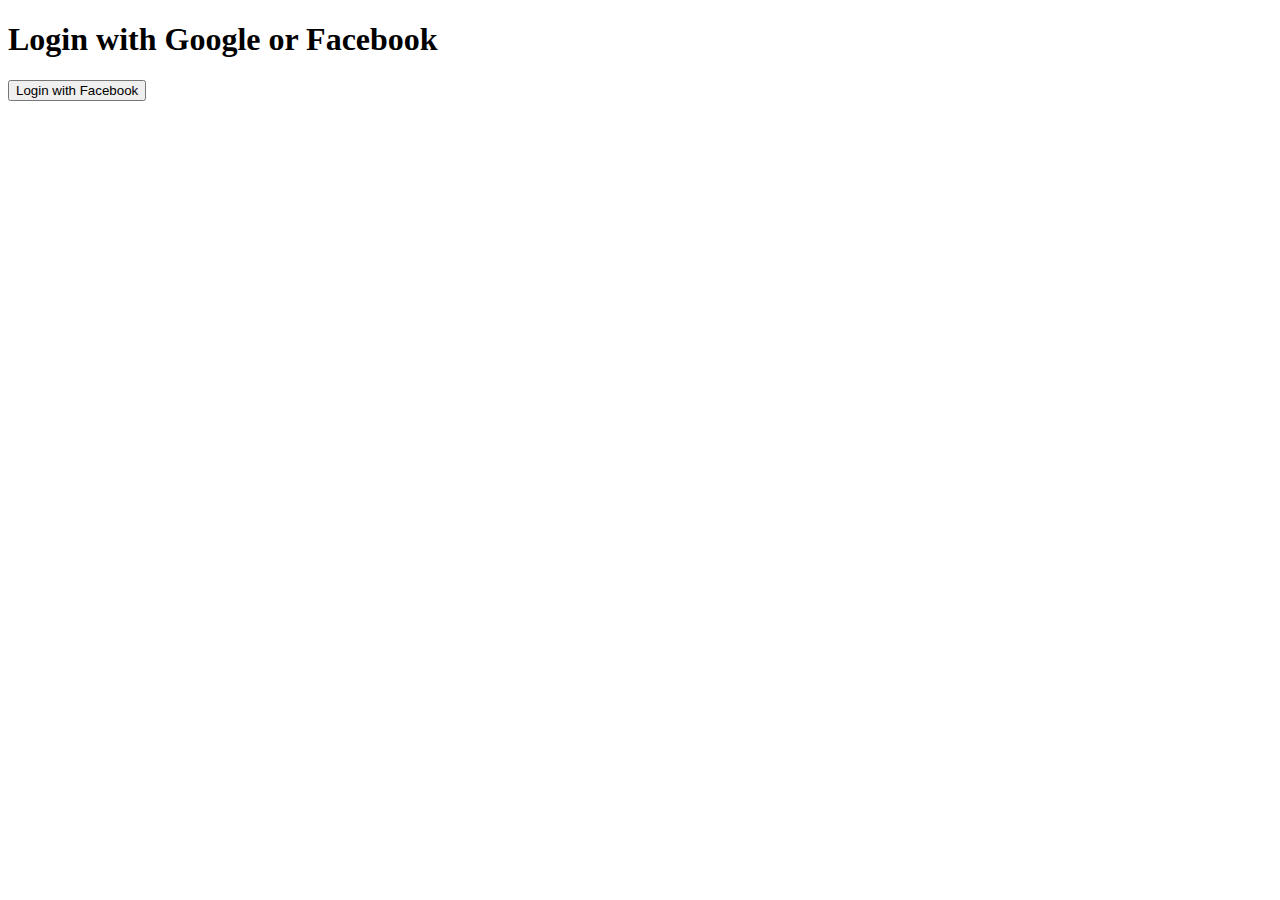
<file: 2024/2024B/OAuthSample/1/index.html>
<!DOCTYPE html>
<html lang="en">
<head>
  <meta charset="UTF-8">
  <meta name="viewport" content="width=device-width, initial-scale=1.0">
  <title>OAuth Authentication</title>
</head>
<body>
  <h1>Login with Google or Facebook</h1>

  <!-- Google Sign-In Button -->
  <div id="googleSignInDiv"></div>

  <!-- Facebook Login Button -->
  <button id="facebookLoginButton">Login with Facebook</button>

  <div id="result"></div>

  <!-- Google Platform Library -->
  <script src="https://accounts.google.com/gsi/client" async defer></script>

  <!-- Facebook SDK -->
  <script async defer crossorigin="anonymous" src="https://connect.facebook.net/en_US/sdk.js"></script>

  <!-- Include External JavaScript -->
  <script src="auth.js" defer></script>
</body>
</html>
</file>
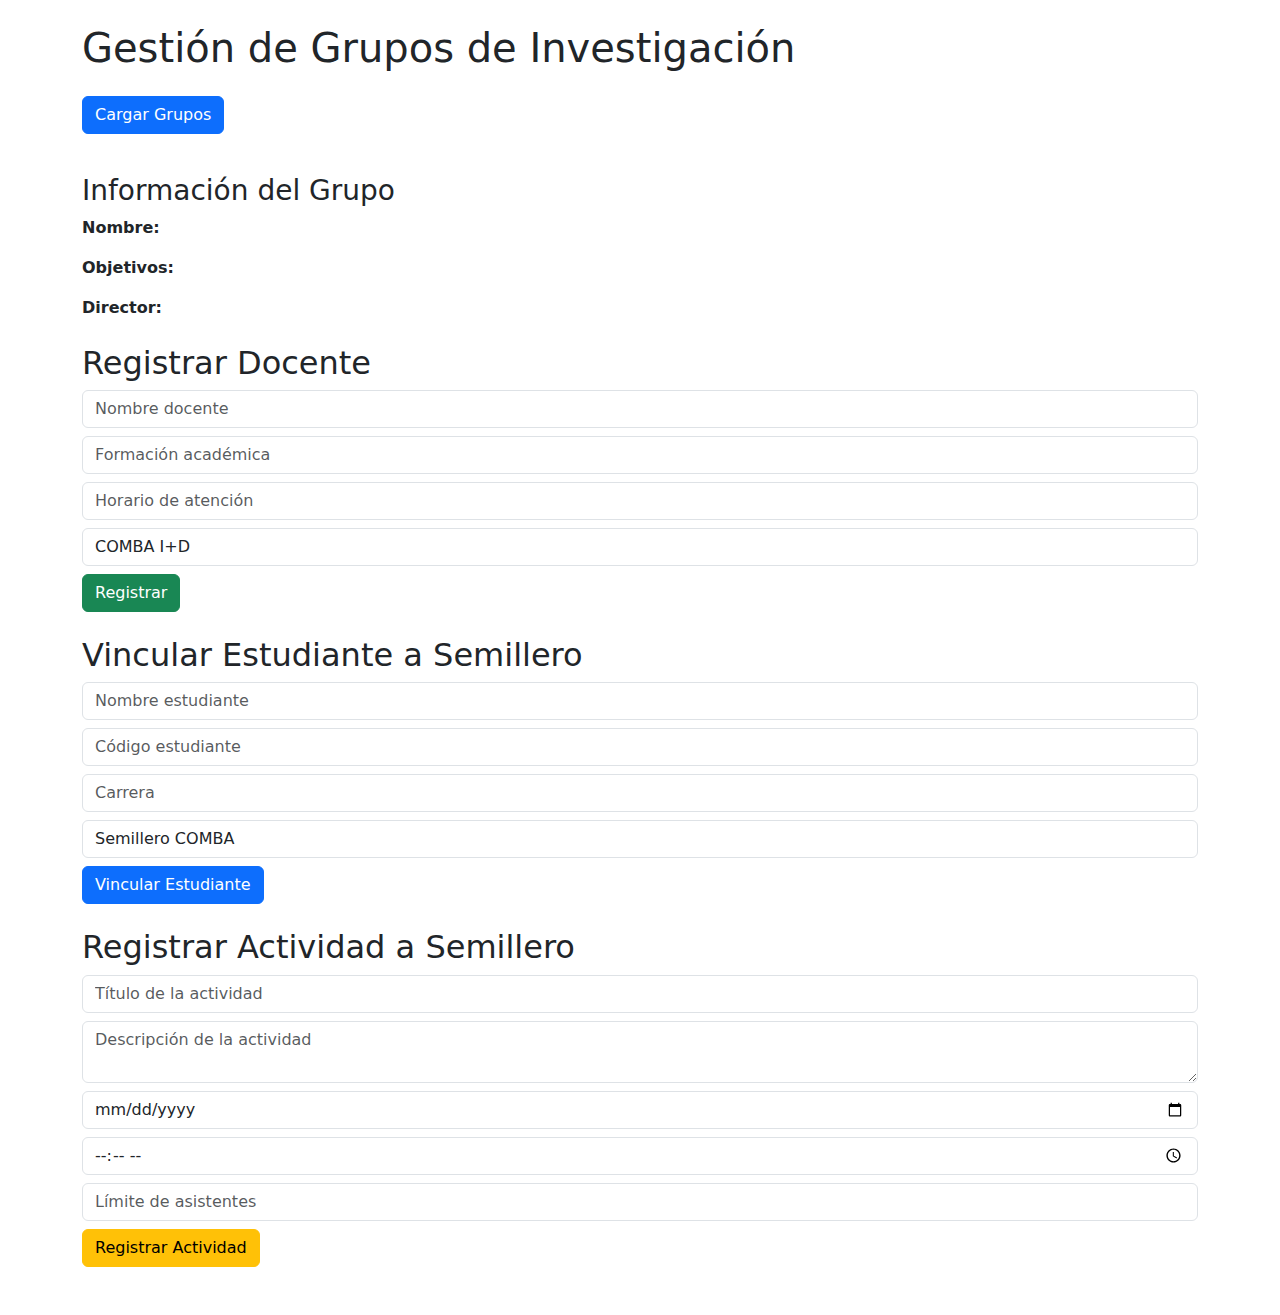
<file: 2025B/codigo1/Untitled-1.html>
<!DOCTYPE html>
<html lang="es">

<head>
    <meta charset="UTF-8">
    <meta name="viewport" content="width=device-width, initial-scale=1.0">
    <title>Grupos de Investigación</title>
    <link rel="stylesheet" href="https://cdn.jsdelivr.net/npm/bootstrap@5.3.0/dist/css/bootstrap.min.css">
</head>

<body class="container py-4">
    <h1 class="mb-4">Gestión de Grupos de Investigación</h1>

    <!-- Listado de grupos (GET) -->
    <button id="btnCargar" class="btn btn-primary mb-3">Cargar Grupos</button>
    <ul id="listaGrupos" class="list-group mb-4"></ul>
    <!-- Información del Grupo Seleccionado -->
    <div id="infoGrupo" class="mb-4">
        <h3>Información del Grupo</h3>
        <p id="nombreGrupo"><strong>Nombre: </strong></p>
        <p id="objetivosGrupo"><strong>Objetivos: </strong></p>
        <p id="directorGrupo"><strong>Director: </strong></p>
    </div>

    <!-- Formulario registrar docente (POST) -->
    <h2>Registrar Docente</h2>
    <form id="formDocente" class="mb-4">
        <!-- Campo nombre docente -->
        <input type="text" class="form-control mb-2" name="nombre" placeholder="Nombre docente" required>

        <!-- Campo formación académica -->
        <!-- COMPLETAR -->
        <input type="text" class="form-control mb-2" name="formacion" placeholder="Formación académica" required>

        <!-- Campo horario de atención -->
        <!-- COMPLETAR -->
        <input type="text" class="form-control mb-2" name="horario" placeholder="Horario de atención" required>

        <!-- Campo grupo -->
        <select class="form-control mb-2" name="grupo" required>
            <option value="COMBA I+D">COMBA I+D</option>
            <option value="GIEIAM">GIEIAM</option>
        </select>

        <button type="submit" class="btn btn-success">Registrar</button>
    </form>

    <!-- Formulario estudiante (para completar por el estudiante) -->
    <!-- COMPLETAR -->
    <h2>Vincular Estudiante a Semillero</h2>
    <form id="formEstudiante" class="mb-4">
        <input type="text" class="form-control mb-2" name="nombreEstudiante" placeholder="Nombre estudiante" required>
        <input type="text" class="form-control mb-2" name="codigo" placeholder="Código estudiante" required>
        <input type="text" class="form-control mb-2" name="carrera" placeholder="Carrera" required>
        <select class="form-control mb-2" name="semillero" required>
            <option value="Comba">Semillero COMBA</option>
            <option value="Informa">Semillero Informa</option>
        </select>
        <button type="submit" class="btn btn-primary">Vincular Estudiante</button>
    </form>

    <!-- Formulario actividad semillero (para completar por el estudiante) -->
    <!-- COMPLETAR -->
    <h2>Registrar Actividad a Semillero</h2>
    <form id="formActividad" class="mb-4">
        <input type="text" class="form-control mb-2" name="titulo" placeholder="Título de la actividad" required>
        <textarea class="form-control mb-2" name="descripcion" placeholder="Descripción de la actividad"
            required></textarea>
        <input type="date" class="form-control mb-2" name="fecha" required>
        <input type="time" class="form-control mb-2" name="hora" required>
        <input type="number" class="form-control mb-2" name="limite" placeholder="Límite de asistentes" required>
        <button type="submit" class="btn btn-warning">Registrar Actividad</button>
    </form>

    <script>
        const lista = document.getElementById("listaGrupos");
        const btnCargar = document.getElementById("btnCargarGrupos");
        const infoGrupo = document.getElementById("infoGrupo");
        const formDocente = document.getElementById("formDocente");
        const formEstudiante = document.getElementById("formEstudiante");
        const formActividad = document.getElementById("formActividad");

        // Datos de ejemplo para los grupos de investigación
        const grupos = [
            {
                nombre: "COMBA I+D",
                objetivos: "Desarrollar investigaciones orientadas a la innovación tecnológica.",
                director: "Dr. Juan Pérez"
            },
            {
                nombre: "GIEIAM",
                objetivos: "Estudio y mejora de los procesos industriales mediante la ingeniería aplicada.",
                director: "Dra. Laura Gómez"
            }
        ];

        const semilleros = {
            "COMBA I+D": ["Comba", "Informa"]
        };

        // Función para mostrar los grupos de investigación
        btnCargarGrupos.addEventListener("click", () => {
            listaGrupos.innerHTML = '';
            grupos.forEach(grupo => {
                const li = document.createElement("li");
                li.classList.add("list-group-item");
                li.textContent = grupo.nombre;
                li.addEventListener("click", () => mostrarInfoGrupo(grupo));
                listaGrupos.appendChild(li);
            });
        });

        // Mostrar información del grupo seleccionado
        function mostrarInfoGrupo(grupo) {
            document.getElementById("nombreGrupo").textContent = `Nombre: ${grupo.nombre}`;
            document.getElementById("objetivosGrupo").textContent = `Objetivos: ${grupo.objetivos}`;
            document.getElementById("directorGrupo").textContent = `Director: ${grupo.director}`;
        }

        // Registrar docente investigador
        formDocente.addEventListener("submit", async (e) => {
            e.preventDefault();

            const formData = new FormData(formDocente);
            const docenteData = {
                nombre: formData.get("nombre"),
                formacion: formData.get("formacion"),
                horario: formData.get("horario"),
                grupo: formData.get("grupo")
            };

            alert("Docente registrado: " + docenteData.nombre);
            console.log(docenteData);  // Aquí se realizaría un POST real en una API
        });

        // Vincular estudiante a semillero
        formEstudiante.addEventListener("submit", async (e) => {
            e.preventDefault();

            const formData = new FormData(formEstudiante);
            const estudianteData = {
                nombre: formData.get("nombreEstudiante"),
                codigo: formData.get("codigo"),
                carrera: formData.get("carrera"),
                semillero: formData.get("semillero")
            };

            alert("Estudiante vinculado: " + estudianteData.nombre);
            console.log(estudianteData);  // Aquí se realizaría un POST real en una API
        });

        // Agregar actividad a semillero
        formActividad.addEventListener("submit", async (e) => {
            e.preventDefault();

            const formData = new FormData(formActividad);
            const actividadData = {
                titulo: formData.get("titulo"),
                descripcion: formData.get("descripcion"),
                fecha: formData.get("fecha"),
                hora: formData.get("hora"),
                limite: formData.get("limite")
            };

            alert("Actividad registrada: " + actividadData.titulo);
            console.log(actividadData);  // Aquí se realizaría un POST real en una API
        });
    </script>
</body>

</html>
</file>
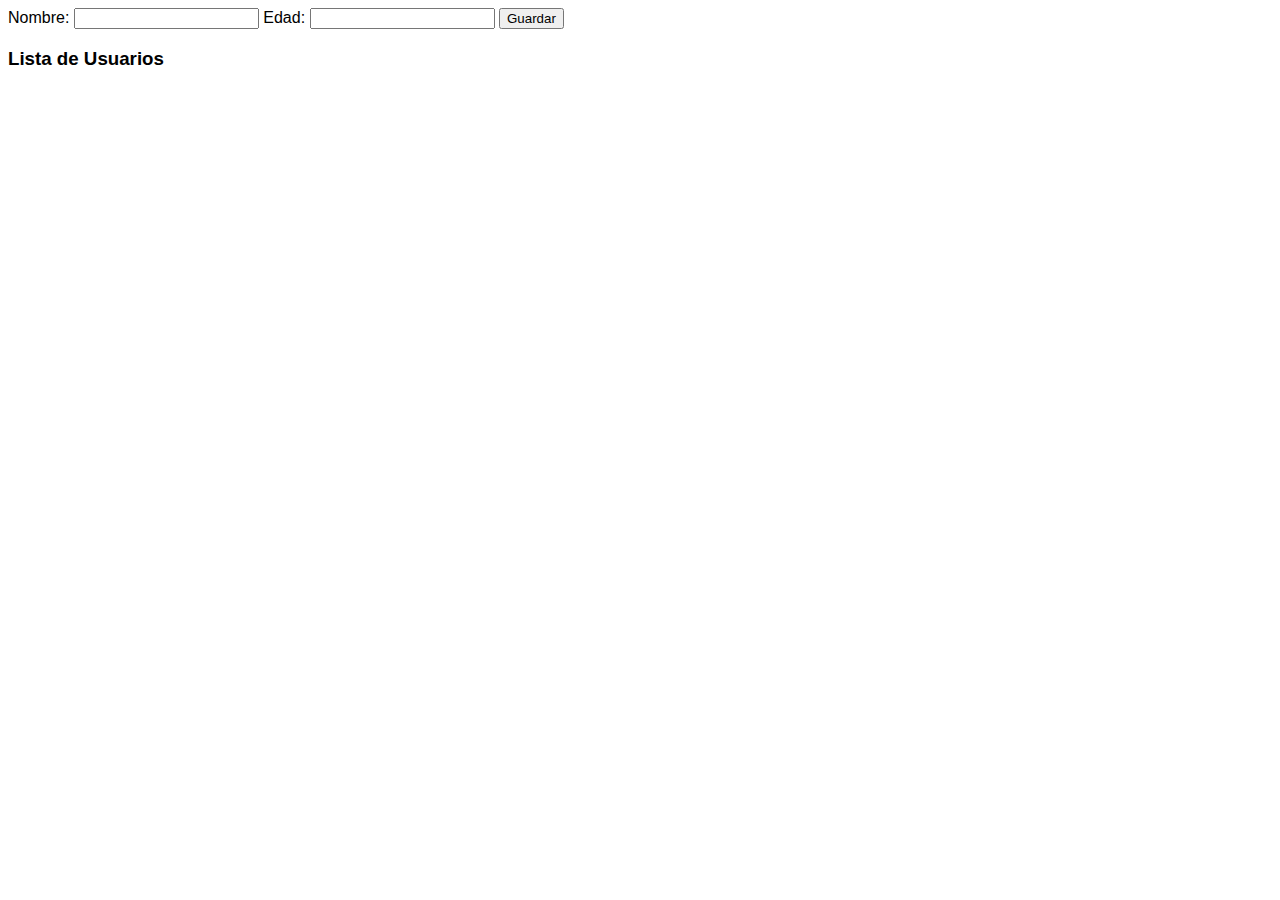
<file: 2024/2024B/localStorageCrud/form.html>
<!DOCTYPE html>

<html>

    <head>
        <meta charset="UTF-8">
        <meta name="viewport" content="width=device-width, initial-scale=1.0">
        <title>Un CRUD con "local storage"</title>
        <style>
            body { font-family: Arial, Helvetica, sans-serif;}
            .user-list{ margin-top: 20px;}
            .user-body{ margin-bottom: 15px;}
            .edit-button, .delete-button{ margin-left: 10px;}
        </style>
    </head>

    <body>
        <form id="user-form" method="POST">
            <input type="hidden" id="user-id" value="">
            <label for="name">Nombre:</label>
            <input type="text" id="name" name="name" required>
            <label for="age">Edad:</label>
            <input type="number" id="age" name="age" required>
            <button type="submit" id="submit">Guardar</button>
        </form>

        <!-- lista de clientes -->
         <div id="userList">
            <h3>Lista de Usuarios</h3>
         </div>

         <script>

            let users = [];
            const savedUsers = localStorage.getItem("users");

            if(savedUsers)
            {
                try{
                    users = JSON.parse("savedUsers");
                }   
                catch(e)
                {
                    console.error("Users no está en local storage");
                    users = [];
                }
            }
            //console.log("usuarios cargados al inicio:",users);
            //let users = JSON.parse(localStorage.getItem("users")) || [];

            function showUsers()
            {
                const userList = document.getElementById("userList");
                userList.innerHTML="<h3>Lista de Usuarios</h3>";

                if (!Array.isArray(users)) {
                    users = [];  // Asegurar que users es un array
                }

                if(users.length === 0){
                    userList.innerHTML="<p>No hay usuarios para mostrar</p>";
                    return;
                }
                else{
                    users.forEach((user, index) => {
                        console.log(user);
                        const userItem = document.createElement("div");
                        userItem.classList.add("user-body");
                        userItem.innerHTML = ` Nombre: ${user.name}, Edad: ${user.age} 
                            <button class='edit-button' onclick='editUser(${index})' >Editar</button>
                            <button class='delete-button' onclick='deleteUser(${index})' >Eliminar</button>                     
                        `;
                        userList.appendChild(userItem);                    
                    });
                }                
            }

            function addUser(event)
            {
                event.preventDefault(); //evita manejo por default del evento
                //obtener valores del formulario:
                const name=document.getElementById("name").value;
                const age=document.getElementById("age").value;
                const user_id = document.getElementById("user-id").value;
                if(user_id){
                    //actualizar:
                    users[user_id] = {name, age};                    
                }
                else{
                    //agregar nuevo usuario al local storage:
                    users.push({name, age});
                }
                //guardar lista de usuarios en el local storage como cadena de JSON:
                localStorage.setItem("users",JSON.stringify(users));
                showUsers();
                //resetear formulario:
                document.getElementById("user-form").reset();
                document.getElementById("user-id").value = "";

            }

            function deleteUser(index)
            {
                //splice elimina un eleento de un arreglo y lo sobreescribe:
                users.splice(index,1);
                //guarda la lista en el local storage como una cadena de JSON:
                localStorage.setItem("users",JSON.stringify(users));
                showUsers();

            }

            function editUser(index)
            {
                const user = users[index];
                document.getElementById("name").value = user.name;
                document.getElementById("age").value = user.age;
                document.getElementById("user-id").value = index;

                //cambiamos el texto del botón:
                document.getElementById("submit").textContent = "Actualizar";
            }

            document.getElementById("user-form").addEventListener("submit",addUser);
            //showUsers();

         </script>
    </body>
</html>
</file>
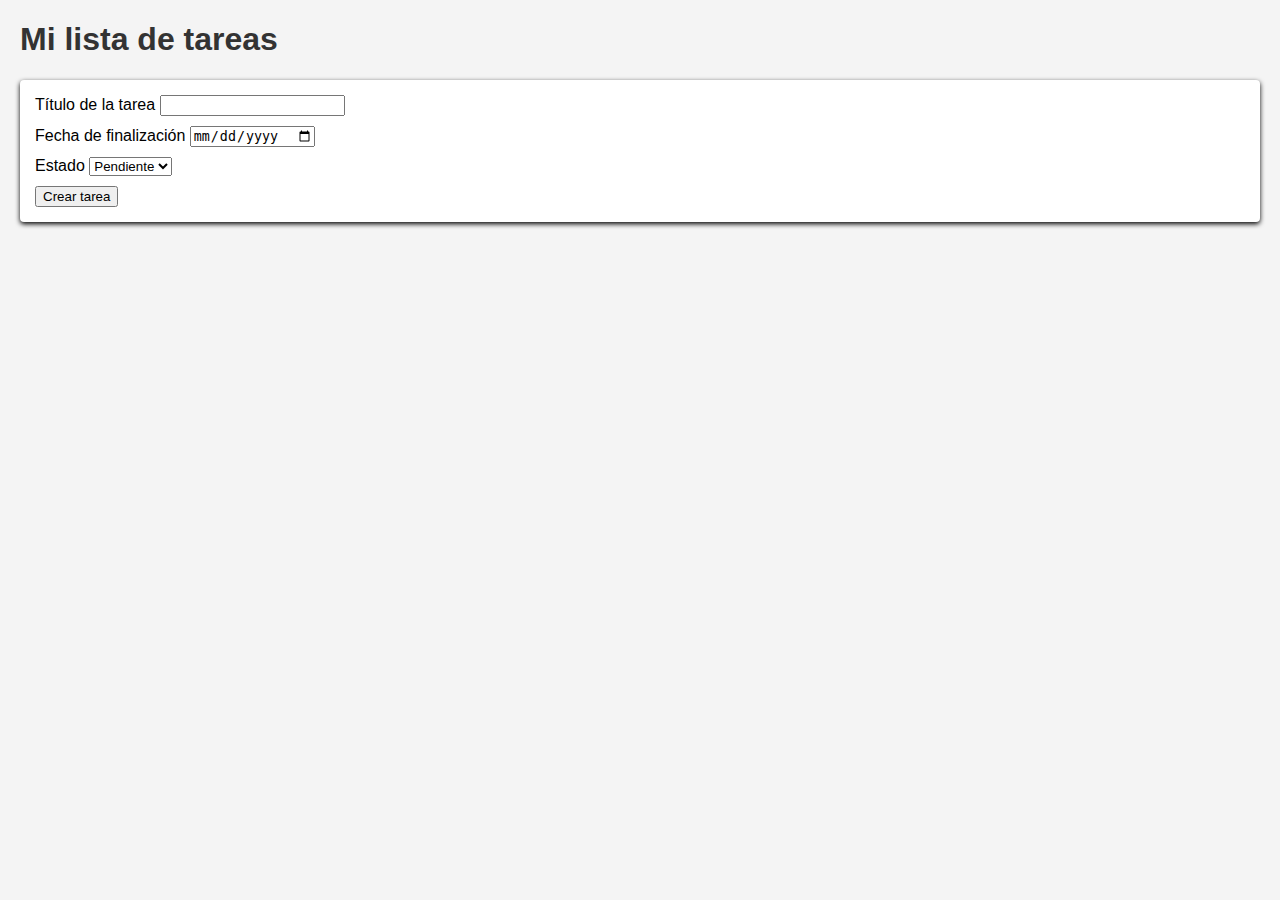
<file: 2025A/Unidad1/Actividad1_ListaDinámica/ListaDinamica.html>
<!DOCTYPE html>
<html>

    <head>
        <title></title>
        <meta charset="utf-8">
        <!-- referencia a la hoja de estilo -->
        <link rel="stylesheet" href="styles.css">
    </head>

    <body>
        <h1>Mi lista de tareas</h1>
        <!--formulario para ingresar nuevas tareas: -->
        <form id="taskForm">
            <div class="form-group">
                <label for="title">Título de la tarea</label>
                <input type="text" id="title" required>
            </div>
            <div class="form-group">
                <label for="date">Fecha de finalización</label>
                <input type="date" id="date" required>
            </div>
            <div class="form-group">
                <label for="status">Estado</label>
                <select id="status" required>
                    <option value="0">Pendiente</option>
                    <option value="1">Finalizada</option>
                    <option value="2">Desarrollo</option>
                </select>
            </div>
            <button type="submit">Crear tarea</button>
        </form>
        
        <!-- contenedor donde se mostrarán las tareas creadas: -->
        <div id="taskList">

        </div>
        <!-- referencia al script -->
        <script src="script.js"></script>
    </body>

</html>
</file>
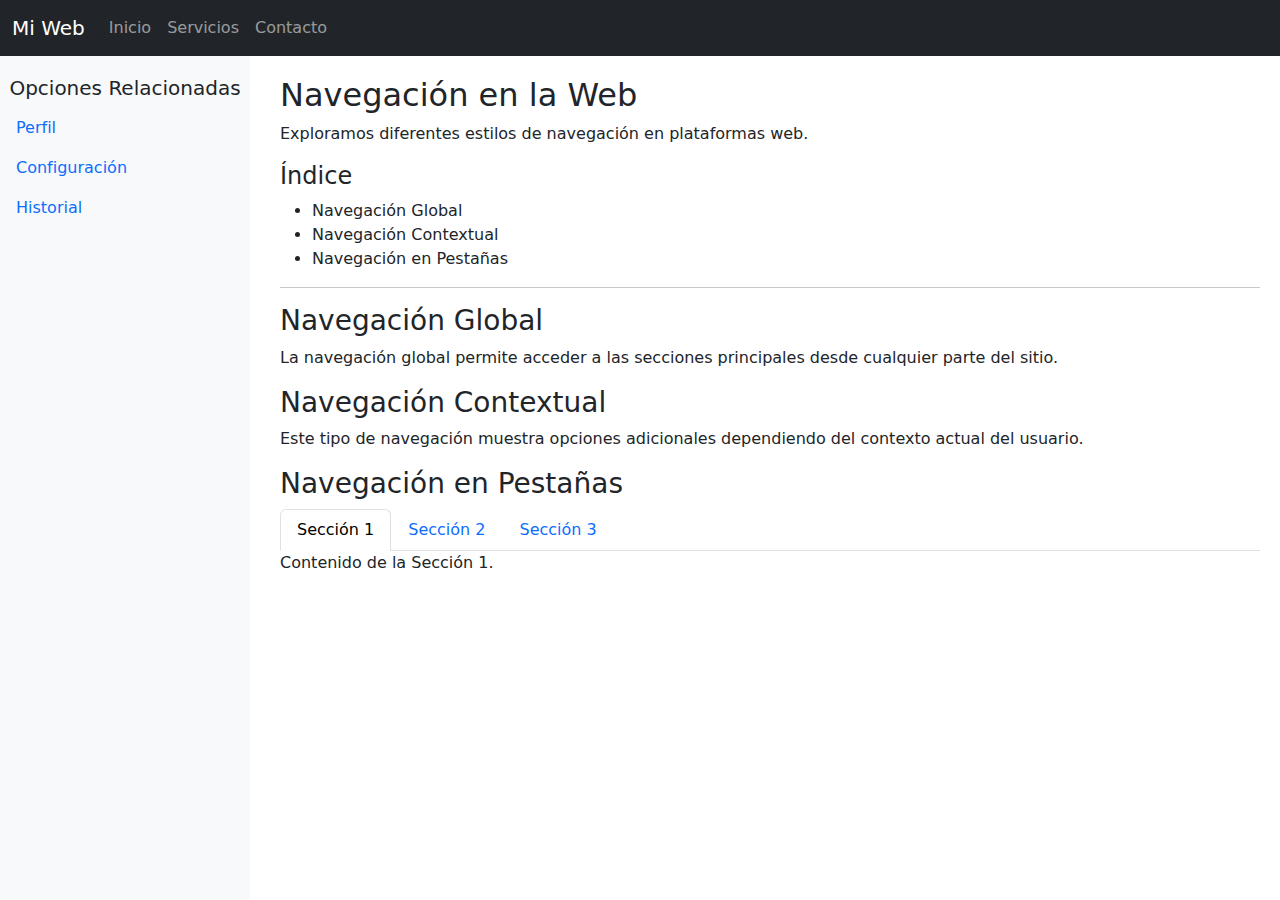
<file: 2025A/Unidad1/Navigation/Navigation.html>
<!DOCTYPE html>
<html lang="es">
<head>
    <meta charset="UTF-8">
    <meta name="viewport" content="width=device-width, initial-scale=1.0">
    <title>Ejercicio de Navegación con Bootstrap</title>
    
    <!-- Bootstrap 5 -->
    <link href="https://cdn.jsdelivr.net/npm/bootstrap@5.3.0/dist/css/bootstrap.min.css" rel="stylesheet">
    <script src="https://cdn.jsdelivr.net/npm/bootstrap@5.3.0/dist/js/bootstrap.bundle.min.js"></script>

    <style>
        body {
            padding-top: 56px; /* Para evitar que la barra fija cubra contenido */
        }
        .sidebar {
            height: 100vh;
            position: fixed;
            top: 56px;
            left: 0;
            width: 250px;
            background-color: #f8f9fa;
            padding-top: 20px;
        }
        .content {
            margin-left: 260px;
            padding: 20px;
        }
    </style>
</head>
<body>
    
    <!-- 1️⃣ Navegación Global (Barra Superior) -->
    <nav class="navbar navbar-expand-lg navbar-dark bg-dark fixed-top">
        <div class="container-fluid">
            <a class="navbar-brand" href="#">Mi Web</a>
            <button class="navbar-toggler" type="button" data-bs-toggle="collapse" data-bs-target="#navbarNav">
                <span class="navbar-toggler-icon"></span>
            </button>
            <div class="collapse navbar-collapse" id="navbarNav">
                <ul class="navbar-nav">
                    <li class="nav-item"><a class="nav-link" href="#">Inicio</a></li>
                    <li class="nav-item"><a class="nav-link" href="#">Servicios</a></li>
                    <li class="nav-item"><a class="nav-link" href="#">Contacto</a></li>
                </ul>
            </div>
        </div>
    </nav>

    <!-- 2️⃣ Navegación Contextual (Menú Lateral) -->
    <div class="sidebar">
        <h5 class="text-center">Opciones Relacionadas</h5>
        <ul class="nav flex-column">
            <li class="nav-item"><a class="nav-link" href="#">Perfil</a></li>
            <li class="nav-item"><a class="nav-link" href="#">Configuración</a></li>
            <li class="nav-item"><a class="nav-link" href="#">Historial</a></li>
        </ul>
    </div>

    <!-- Contenido Principal -->
    <div class="content">
        <h2>Navegación en la Web</h2>
        <p>Exploramos diferentes estilos de navegación en plataformas web.</p>

        <!-- 3️⃣ Navegación de Contenido (Índice) -->
        <h4>Índice</h4>
        <ul>
            <li><a href="#seccion1" class="nav-link">Navegación Global</a></li>
            <li><a href="#seccion2" class="nav-link">Navegación Contextual</a></li>
            <li><a href="#seccion3" class="nav-link">Navegación en Pestañas</a></li>
        </ul>

        <hr>

        <h3 id="seccion1">Navegación Global</h3>
        <p>La navegación global permite acceder a las secciones principales desde cualquier parte del sitio.</p>

        <h3 id="seccion2">Navegación Contextual</h3>
        <p>Este tipo de navegación muestra opciones adicionales dependiendo del contexto actual del usuario.</p>

        <h3 id="seccion3">Navegación en Pestañas</h3>

        <!-- 4️⃣ Navegación en Pestañas (Tabbed Navigation) -->
        <ul class="nav nav-tabs" id="tabNav">
            <li class="nav-item">
                <a class="nav-link active" id="tab1" data-bs-toggle="tab" href="#contenido1">Sección 1</a>
            </li>
            <li class="nav-item">
                <a class="nav-link" id="tab2" data-bs-toggle="tab" href="#contenido2">Sección 2</a>
            </li>
            <li class="nav-item">
                <a class="nav-link" id="tab3" data-bs-toggle="tab" href="#contenido3">Sección 3</a>
            </li>
        </ul>

        <div class="tab-content">
            <div class="tab-pane fade show active" id="contenido1">
                <p>Contenido de la Sección 1.</p>
            </div>
            <div class="tab-pane fade" id="contenido2">
                <p>Contenido de la Sección 2.</p>
            </div>
            <div class="tab-pane fade" id="contenido3">
                <p>Contenido de la Sección 3.</p>
            </div>
        </div>
    </div>

</body>
</html>
</file>
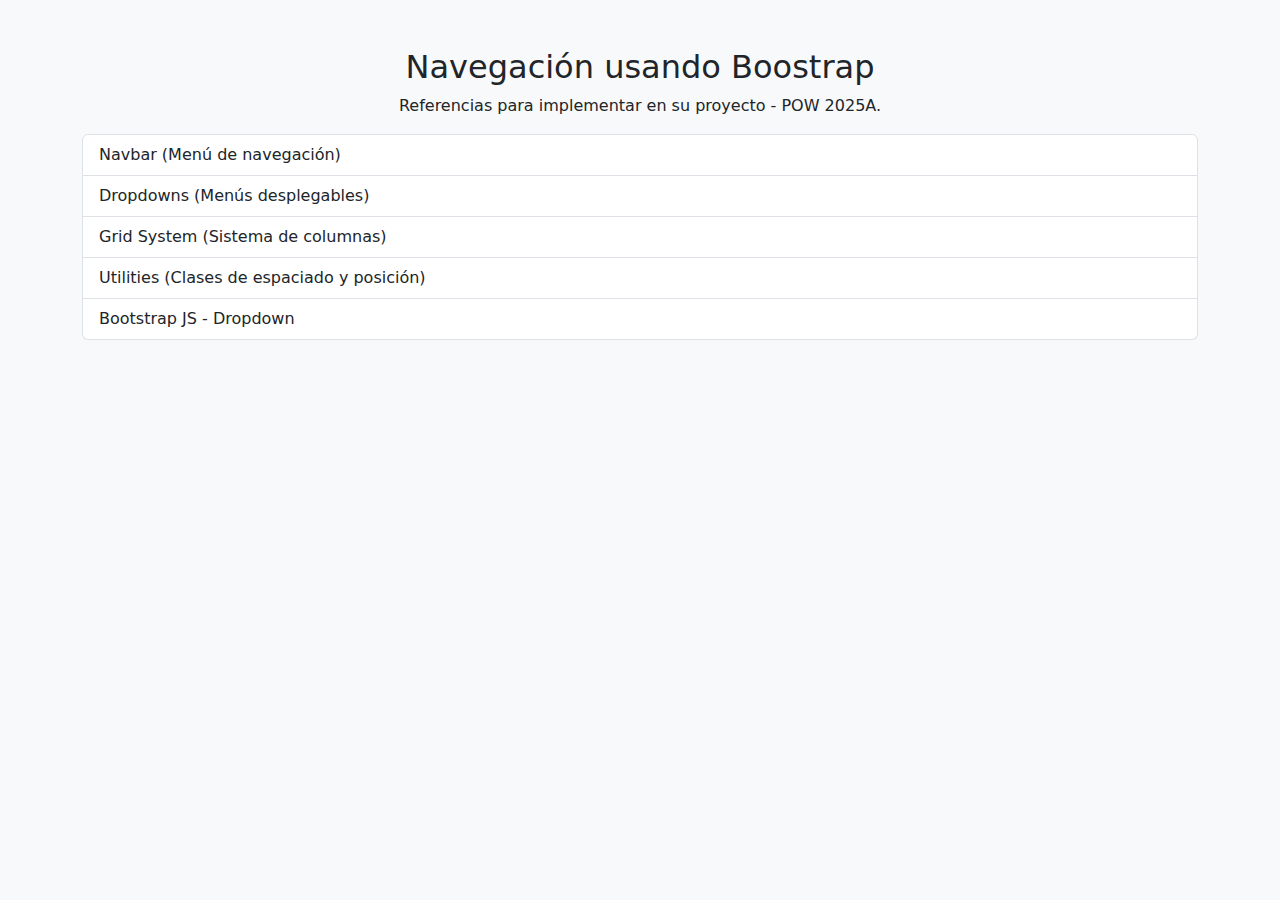
<file: 2025A/Unidad1/Navigation/NavigationSample2/References.html>
<!DOCTYPE html>
<html lang="es">
<head>
    <meta charset="UTF-8">
    <meta name="viewport" content="width=device-width, initial-scale=1.0">
    <title>Referencias Bootstrap</title>

    <!-- Bootstrap 5 -->
    <link href="https://cdn.jsdelivr.net/npm/bootstrap@5.3.0/dist/css/bootstrap.min.css" rel="stylesheet">
</head>
<body class="bg-light">
    <div class="container mt-5">
        <h2 class="text-center">Navegación usando Boostrap</h2>
        <p class="text-center">Referencias para implementar en su proyecto - POW 2025A.</p>
        
        <div class="list-group">
            <a href="https://getbootstrap.com/docs/5.3/components/navbar/" class="list-group-item list-group-item-action" target="_blank">Navbar (Menú de navegación)</a>
            <a href="https://getbootstrap.com/docs/5.3/components/dropdowns/" class="list-group-item list-group-item-action" target="_blank">Dropdowns (Menús desplegables)</a>
            <a href="https://getbootstrap.com/docs/5.3/layout/grid/" class="list-group-item list-group-item-action" target="_blank">Grid System (Sistema de columnas)</a>
            <a href="https://getbootstrap.com/docs/5.3/utilities/spacing/" class="list-group-item list-group-item-action" target="_blank">Utilities (Clases de espaciado y posición)</a>
            <a href="https://getbootstrap.com/docs/5.3/components/dropdowns/#usage" class="list-group-item list-group-item-action" target="_blank">Bootstrap JS - Dropdown</a>
        </div>
    </div>
</body>
</html>
</file>
<file: 2025A/Unidad1/Actividad1_ListaDinámica/styles.css>
body{
    font-family: Arial, Helvetica, sans-serif;
    margin: 20px;
    background-color: #f4f4f4;
}

h1{
    color: #333;
}

/* estilo para todos los formularios: */
form{
    background-color:#FFF;
    /*  margen interno   */
    padding:15px;
    border-radius: 4px;
    box-shadow: 0 2px 5px rgba(0,0,0,1);
    margin-bottom: 20px;
}

/* estilo para elementos de la clase "form-group*/
.form-group
{
    margin-bottom: 10px;
}
</file>
